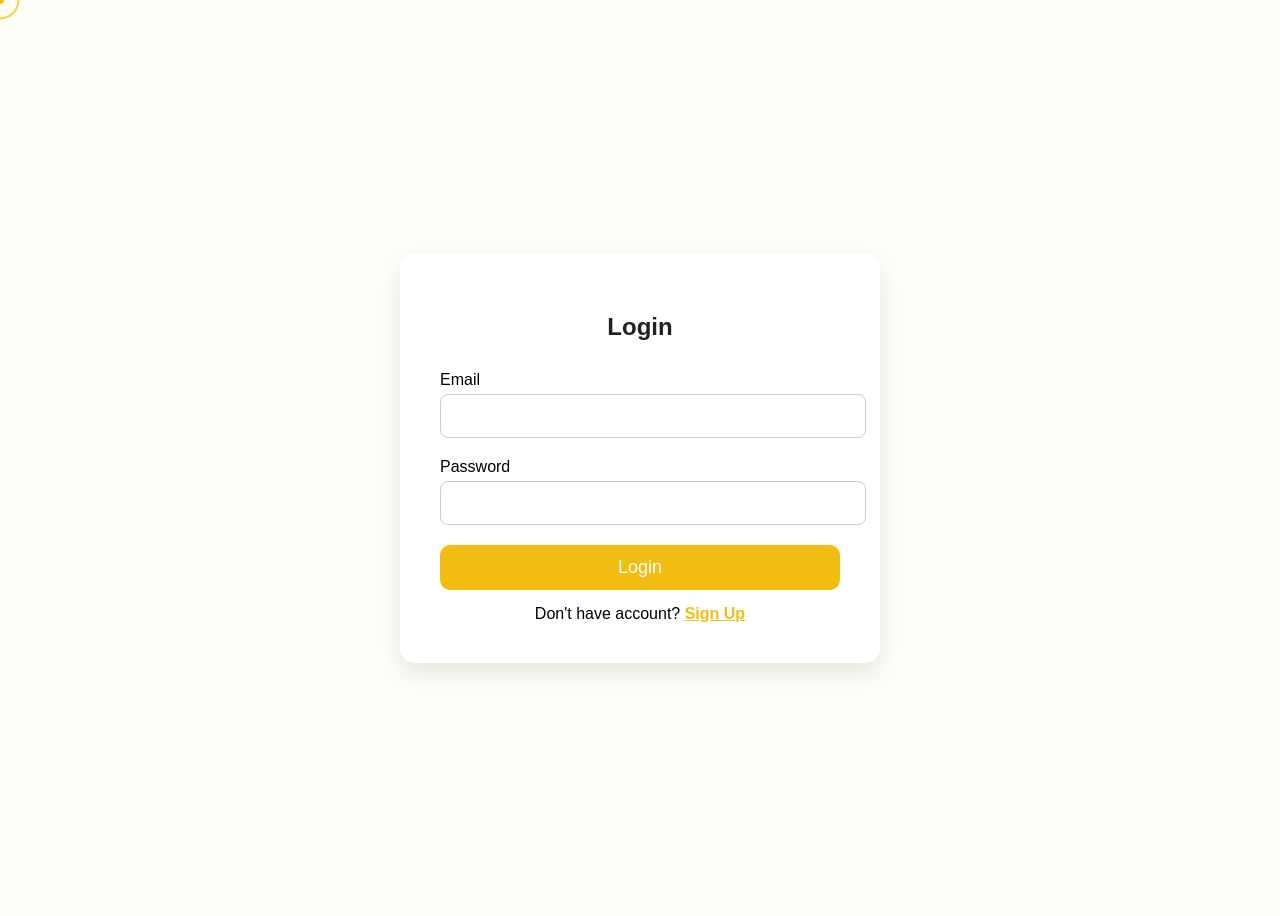
<file: login.html>
<!DOCTYPE html>
<html lang="en">
<head>

<meta charset="UTF-8">
<meta name="viewport" content="width=device-width, initial-scale=1.0">
<title>Sign In - Foodie</title>

<link rel="stylesheet" href="https://cdnjs.cloudflare.com/ajax/libs/font-awesome/6.4.0/css/all.min.css">

<style>

body{
background:#FFFDF7;
display:flex;
justify-content:center;
align-items:center;
height:100vh;
font-family: "Roboto Condensed", sans-serif;
cursor: none;
}

/* Inner dot styling*/
#cursor-dot {
    position: fixed;
    top: 0;
    left: 0;
    width: 8px;
    height: 8px;
    background-color: #F2BD12; /* gold/yellow */
    border-radius: 50%;
    pointer-events: none;
    transform: translate(-50%, -50%);
    z-index: 9999;
    transition: background-color 0.2s ease, transform 0.08s ease;
}

/* Outer ring */
#cursor-ring {
    position: fixed;
    top: 0;
    left: 0;
    width: 35px;
    height: 35px;
    border: 2px solid #F2BD12;
    border-radius: 50%;
    pointer-events: none;
    transform: translate(-50%, -50%);
    z-index: 9998;
    transition: width 0.2s ease, height 0.2s ease, border-color 0.2s ease, transform 0.08s ease;
    opacity: 0.7;
}

/* Hover effect on interactive elements */
.hover-cursor #cursor-ring {
    width: 50px;
    height: 50px;
    border-color: #F2BD12;
    opacity: 0.9;
}

.login-box{

width:400px;
background:#fff;
padding:40px;
border-radius:15px;
box-shadow:0 10px 25px rgba(0,0,0,0.1);

}

.login-box h2{

text-align:center;
margin-bottom:30px;
color:#212121;

}

.input-box{

margin-bottom:20px;

}

.input-box label{

display:block;
margin-bottom:5px;
font-weight:500;

}

.input-box input{

width:100%;
padding:12px;
border:1px solid #ccc;
border-radius:8px;
font-size:16px;

}

.input-box input:focus{

border-color:#F2BD12;
outline:none;

}

.btn{

width:100%;
padding:12px;
border:none;
background:#F2BD12;
color:#fff;
font-size:18px;
border-radius:10px;
cursor:pointer;
transition:.3s;

}

.btn:hover{

background:#212121;

}

.signup-link{

text-align:center;
margin-top:15px;

}

.signup-link a{

color:#F2BD12;
font-weight:bold;

}

.error{

color:red;
font-size:14px;

}

</style>

</head>

<body>
<div id="cursor-dot"></div>
<div id="cursor-ring"></div>
<div class="login-box">

<h2>Login</h2>

<form id="loginForm">

<div class="input-box">

<label>Email</label>
<input type="email" id="email" required>
<div class="error" id="emailError"></div>

</div>

<div class="input-box">

<label>Password</label>
<input type="password" id="password" required>
<div class="error" id="passError"></div>

</div>

<button class="btn">Login</button>

</form>

<div class="signup-link">

Don't have account?  
<a href="signup.html">Sign Up</a>

</div>

</div>

<script>

document.getElementById("loginForm").addEventListener("submit",function(e){

e.preventDefault();

let email=document.getElementById("email").value;
let password=document.getElementById("password").value;

let emailError=document.getElementById("emailError");
let passError=document.getElementById("passError");

emailError.innerHTML="";
passError.innerHTML="";

let valid=true;

if(!email.includes("@")){

emailError.innerHTML="Enter valid email";
valid=false;

}

if(password.length<6){

passError.innerHTML="Password must be at least 6 characters";
valid=false;

}

if(valid){

alert("Login Successful");
window.location.href="index.html";

}

});

const cursorDot = document.getElementById('cursor-dot');
const cursorRing = document.getElementById('cursor-ring');
const hoverElements = document.querySelectorAll('a, .btn, button');

// Smooth movement for ring
let mouseX = 0, mouseY = 0;
let ringX = 0, ringY = 0;
const speed = 0.2; // ring follow speed

document.addEventListener('mousemove', e => {
    mouseX = e.clientX;
    mouseY = e.clientY;

    // Move dot instantly
    cursorDot.style.left = mouseX + 'px';
    cursorDot.style.top = mouseY + 'px';
});

function animateRing() {
    ringX += (mouseX - ringX) * speed;
    ringY += (mouseY - ringY) * speed;
    cursorRing.style.left = ringX + 'px';
    cursorRing.style.top = ringY + 'px';
    requestAnimationFrame(animateRing);
}
animateRing();

// Hover effect
hoverElements.forEach(el => {
    el.addEventListener('mouseenter', () => {
        document.body.classList.add('hover-cursor');
    });
    el.addEventListener('mouseleave', () => {
        document.body.classList.remove('hover-cursor');
    });
});


</script>

</body>
</html>
</file>
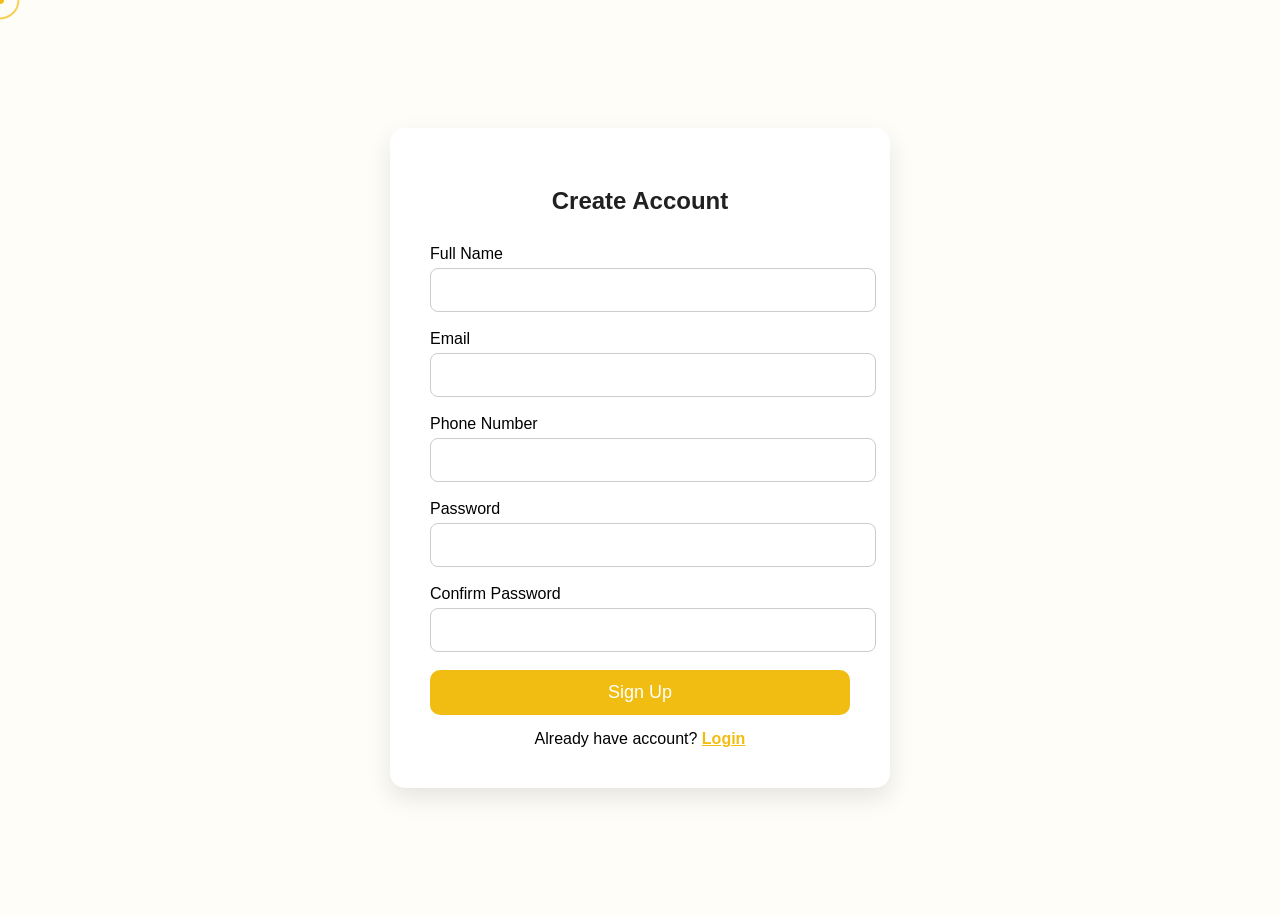
<file: signup.html>
<!DOCTYPE html>
<html lang="en">
<head>

<meta charset="UTF-8">
<meta name="viewport" content="width=device-width, initial-scale=1.0">
<title>Sign Up - Foodie</title>

<link rel="stylesheet" href="https://cdnjs.cloudflare.com/ajax/libs/font-awesome/6.4.0/css/all.min.css">

<style>

body{
background:#FFFDF7;
display:flex;
justify-content:center;
align-items:center;
min-height:100vh;
font-family:"Roboto Condensed", sans-serif;
   cursor: none;
}

/* Inner dot styling */
#cursor-dot {
    position: fixed;
    top: 0;
    left: 0;
    width: 8px;
    height: 8px;
    background-color: #F2BD12; /* gold/yellow */
    border-radius: 50%;
    pointer-events: none;
    transform: translate(-50%, -50%);
    z-index: 9999;
    transition: background-color 0.2s ease, transform 0.08s ease;
}

/* Outer ring */
#cursor-ring {
    position: fixed;
    top: 0;
    left: 0;
    width: 35px;
    height: 35px;
    border: 2px solid #F2BD12;
    border-radius: 50%;
    pointer-events: none;
    transform: translate(-50%, -50%);
    z-index: 9998;
    transition: width 0.2s ease, height 0.2s ease, border-color 0.2s ease, transform 0.08s ease;
    opacity: 0.7;
}

/* Hover effect on interactive elements */
.hover-cursor #cursor-ring {
    width: 50px;
    height: 50px;
    border-color: #F2BD12;
    opacity: 0.9;
}

.signup-box{
width:420px;
background:#fff;
padding:40px;
border-radius:15px;
box-shadow:0 10px 25px rgba(0,0,0,0.1);
}

.signup-box h2{
text-align:center;
margin-bottom:30px;
color:#212121;
}

.input-box{
margin-bottom:18px;
}

.input-box label{
display:block;
margin-bottom:5px;
font-weight:500;
}

.input-box input{
width:100%;
padding:12px;
border:1px solid #ccc;
border-radius:8px;
font-size:16px;
}

.input-box input:focus{
border-color:#F2BD12;
outline:none;
}

.btn{
width:100%;
padding:12px;
border:none;
background:#F2BD12;
color:#fff;
font-size:18px;
border-radius:10px;
cursor:pointer;
transition:.3s;
}

.btn:hover{
background:#212121;
}

.login-link{
text-align:center;
margin-top:15px;
}

.login-link a{
color:#F2BD12;
font-weight:bold;
}

.error{
color:red;
font-size:14px;
}

</style>

</head>

<body>
<div id="cursor-dot"></div>
<div id="cursor-ring"></div>
<div class="signup-box">

<h2>Create Account</h2>

<form id="signupForm">

<div class="input-box">
<label>Full Name</label>
<input type="text" id="name">
<div class="error" id="nameError"></div>
</div>

<div class="input-box">
<label>Email</label>
<input type="email" id="email">
<div class="error" id="emailError"></div>
</div>

<div class="input-box">
<label>Phone Number</label>
<input type="text" id="phone">
<div class="error" id="phoneError"></div>
</div>

<div class="input-box">
<label>Password</label>
<input type="password" id="password">
<div class="error" id="passError"></div>
</div>

<div class="input-box">
<label>Confirm Password</label>
<input type="password" id="confirmPassword">
<div class="error" id="confirmError"></div>
</div>

<button class="btn">Sign Up</button>

</form>

<div class="login-link">
Already have account?  
<a href="login.html">Login</a>
</div>

</div>

<script>

document.getElementById("signupForm").addEventListener("submit",function(e){

e.preventDefault();

let name=document.getElementById("name").value.trim();
let email=document.getElementById("email").value.trim();
let phone=document.getElementById("phone").value.trim();
let password=document.getElementById("password").value;
let confirmPassword=document.getElementById("confirmPassword").value;

let nameError=document.getElementById("nameError");
let emailError=document.getElementById("emailError");
let phoneError=document.getElementById("phoneError");
let passError=document.getElementById("passError");
let confirmError=document.getElementById("confirmError");

nameError.innerHTML="";
emailError.innerHTML="";
phoneError.innerHTML="";
passError.innerHTML="";
confirmError.innerHTML="";

let valid=true;

if(!/^[A-Za-z ]+$/.test(name)){
nameError.innerHTML="Name must contain only alphabets";
valid=false;
}

if(!email.includes("@")){
emailError.innerHTML="Enter valid email";
valid=false;
}

if(!/^[0-9]{11}$/.test(phone)){
phoneError.innerHTML="Phone must be 11 digits";
valid=false;
}

if(password.length<6){
passError.innerHTML="Password must be at least 6 characters";
valid=false;
}

if(password!==confirmPassword){
confirmError.innerHTML="Passwords do not match";
valid=false;
}

if(valid){
alert("Account Created Successfully");
document.getElementById("signupForm").reset();
window.location.href="login.html";
}

});


const cursorDot = document.getElementById('cursor-dot');
const cursorRing = document.getElementById('cursor-ring');
const hoverElements = document.querySelectorAll('a, .btn, button');

// Smooth movement for ring
let mouseX = 0, mouseY = 0;
let ringX = 0, ringY = 0;
const speed = 0.2; // ring follow speed

document.addEventListener('mousemove', e => {
    mouseX = e.clientX;
    mouseY = e.clientY;

    // Move dot instantly
    cursorDot.style.left = mouseX + 'px';
    cursorDot.style.top = mouseY + 'px';
});

function animateRing() {
    ringX += (mouseX - ringX) * speed;
    ringY += (mouseY - ringY) * speed;
    cursorRing.style.left = ringX + 'px';
    cursorRing.style.top = ringY + 'px';
    requestAnimationFrame(animateRing);
}
animateRing();

// Hover effect
hoverElements.forEach(el => {
    el.addEventListener('mouseenter', () => {
        document.body.classList.add('hover-cursor');
    });
    el.addEventListener('mouseleave', () => {
        document.body.classList.remove('hover-cursor');
    });
});
</script>

</body>
</html>
</file>
